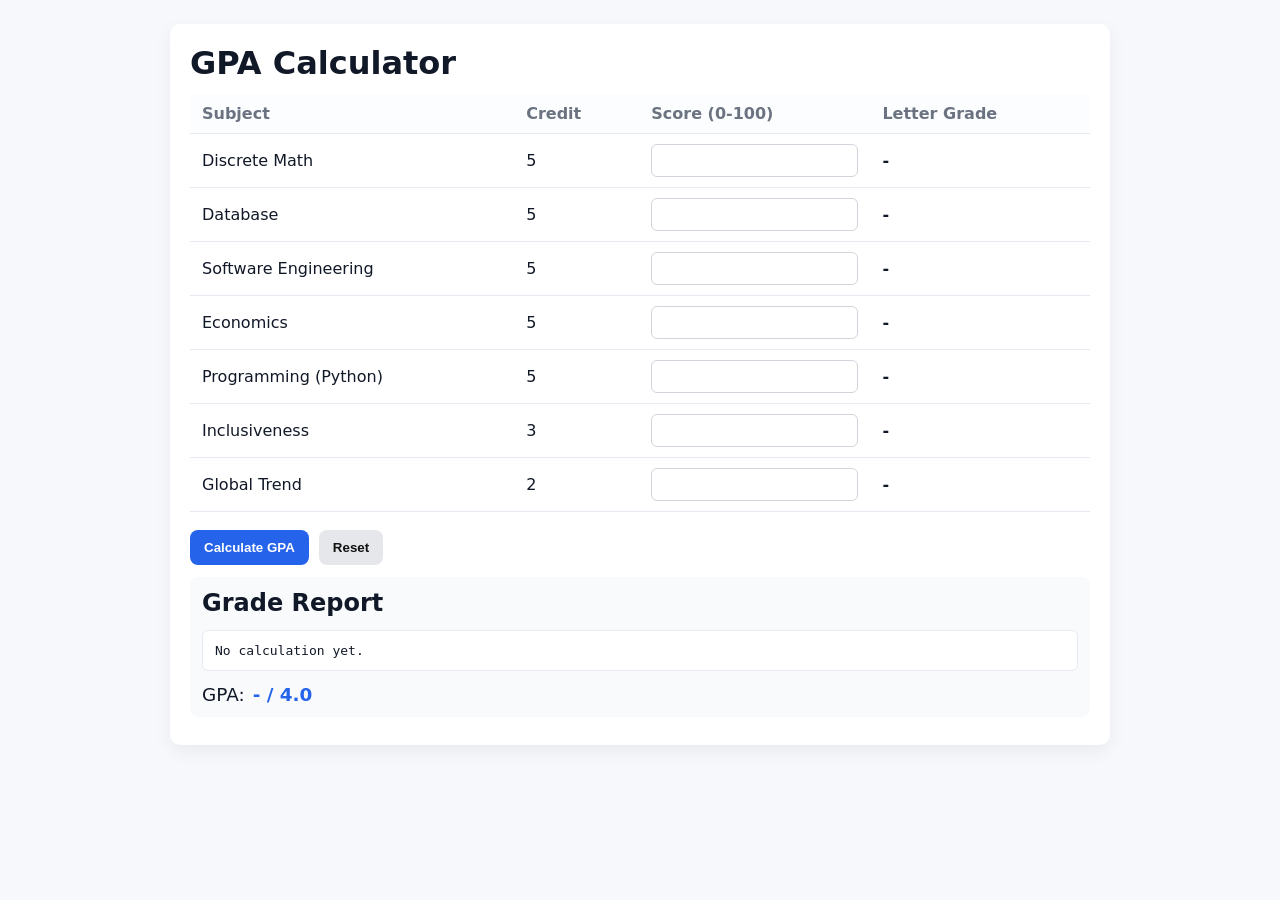
<file: version1.0/index.html>
<!doctype html>
<html lang="en">
<head>
  <meta charset="utf-8" />
  <meta name="viewport" content="width=device-width, initial-scale=1" />
  <title>GPA Calculator</title>
  <link rel="stylesheet" href="style.css">
</head>
<body>
  <main class="container">
    <h1>GPA Calculator</h1>

    <section class="table-wrap">
      <table class="grades-table">
        <thead>
          <tr>
            <th>Subject</th>
            <th>Credit</th>
            <th>Score (0-100)</th>
            <th>Letter Grade</th>
          </tr>
        </thead>
        <tbody>
          <tr>
            <td>Discrete Math</td>
            <td>5</td>
            <td><input type="number" min="0" max="100" id="score-discrete" data-credit="5" class="score-input"></td>
            <td class="letter" id="letter-discrete">-</td>
          </tr>
          <tr>
            <td>Database</td>
            <td>5</td>
            <td><input type="number" min="0" max="100" id="score-database" data-credit="5" class="score-input"></td>
            <td class="letter" id="letter-database">-</td>
          </tr>
          <tr>
            <td>Software Engineering</td>
            <td>5</td>
            <td><input type="number" min="0" max="100" id="score-software" data-credit="5" class="score-input"></td>
            <td class="letter" id="letter-software">-</td>
          </tr>
          <tr>
            <td>Economics</td>
            <td>5</td>
            <td><input type="number" min="0" max="100" id="score-economics" data-credit="5" class="score-input"></td>
            <td class="letter" id="letter-economics">-</td>
          </tr>
          <tr>
            <td>Programming (Python)</td>
            <td>5</td>
            <td><input type="number" min="0" max="100" id="score-programming" data-credit="5" class="score-input"></td>
            <td class="letter" id="letter-programming">-</td>
          </tr>
          <tr>
            <td>Inclusiveness</td>
            <td>3</td>
            <td><input type="number" min="0" max="100" id="score-inclusiveness" data-credit="3" class="score-input"></td>
            <td class="letter" id="letter-inclusiveness">-</td>
          </tr>
          <tr>
            <td>Global Trend</td>
            <td>2</td>
            <td><input type="number" min="0" max="100" id="score-global" data-credit="2" class="score-input"></td>
            <td class="letter" id="letter-global">-</td>
          </tr>
        </tbody>
      </table>
    </section>

    <div class="controls">
      <button id="calculate">Calculate GPA</button>
      <button id="reset" class="secondary">Reset</button>
    </div>

    <section class="report">
      <h2>Grade Report</h2>
      <pre id="report-output">No calculation yet.</pre>
      <div class="gpa-result">
        <span>GPA:</span>
        <span id="gpa-display">- / 4.0</span>
      </div>
    </section>

    <div id="error" class="error" aria-live="polite"></div>
  </main>

  <script src="script.js"></script>
</body>
</html>
</file>
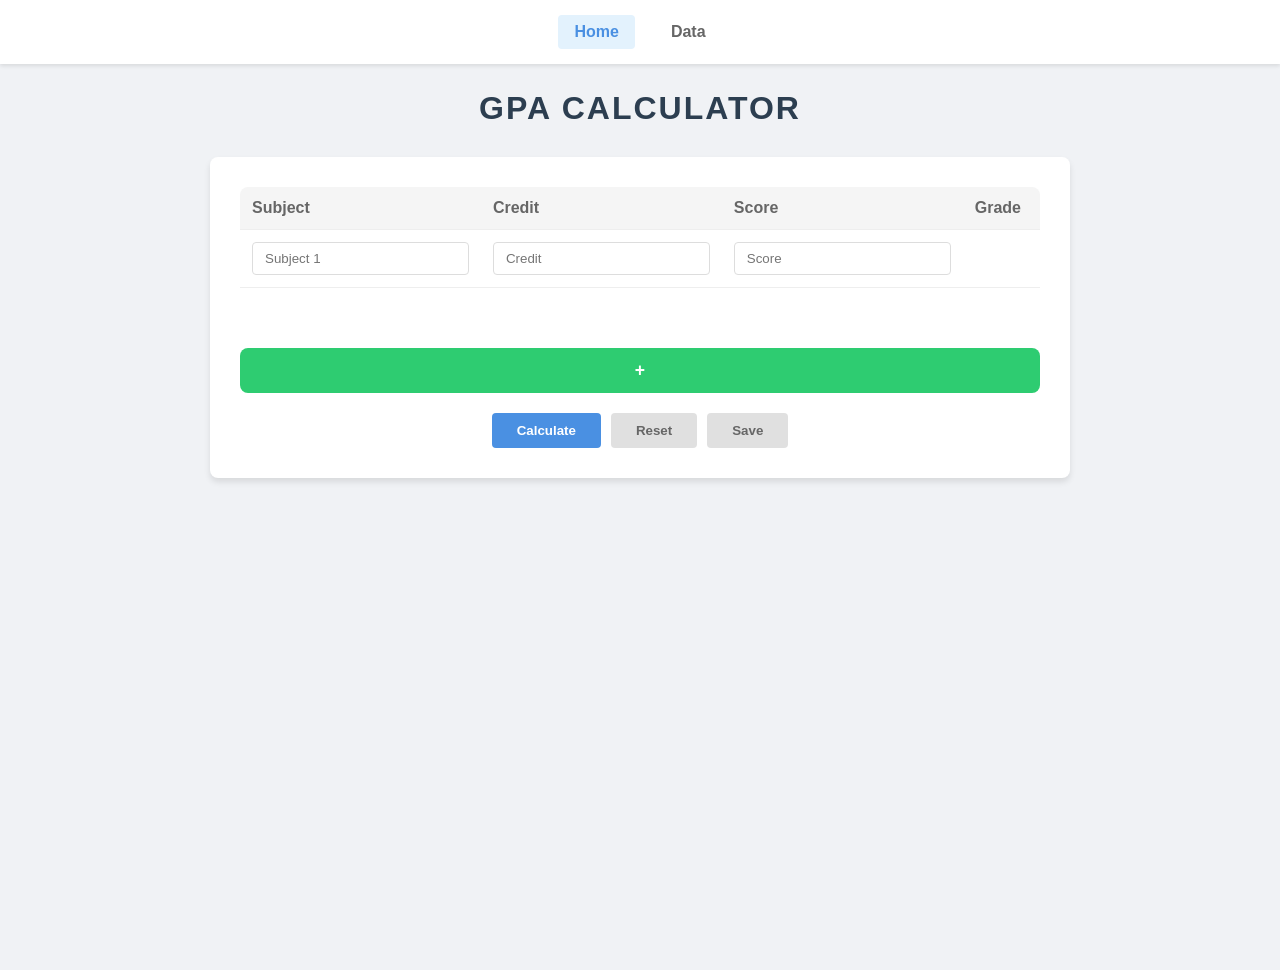
<file: version2.0/index.html>
<!DOCTYPE html>
<html lang="en">
<head>
    <meta charset="UTF-8">
    <meta name="viewport" content="width=device-width, initial-scale=1.0">
    <link rel="stylesheet" href="style.css">
    <title>GpaCalculator</title>
</head>
<body>
    <nav class="navbar">
        <a href="#" id="nav-home" class="active">Home</a>
        <a href="#" id="nav-data">Data</a>
    </nav>

    <div id="home-page" class="page">
        <h1>GPA CALCULATOR</h1>
        <div class="container">
            <div class="table-responsive">
                <table>
                    <thead>
                        <tr>
                            <th>Subject</th>
                            <th>Credit</th>
                            <th>Score</th>
                            <th>Grade</th>
                        </tr>
                    </thead>
                    <tbody id="addPlace">
                        <tr>
                            <td><input type="text" placeholder="Subject 1" id="subject-1"></td>
                            <td><input type="number" placeholder="Credit" required id="credit-1"></td>
                            <td><input type="number" placeholder="Score" required id="score-1" oninput="updateGrade(1)"></td>
                            <td><output id="grade-1"></output></td>
                        </tr>
                    </tbody>
                </table>
            </div>
            <button id="addBtn">+</button>
            <div class="result-container">
                <div id="result">0.0/4.0</div>
            </div>
            <div class="actions">
                <button id="calculateBtn" class="btn-primary">Calculate</button>
                <button id="resetBtn" class="btn-secondary">Reset</button>
                <button id="saveBtn" class="btn-secondary">Save</button>
            </div>
        </div>
    </div>

    <div id="data-page" class="page" style="display: none;">
        <h1>SAVED RECORDS</h1>
        <div class="container">
            <div id="cumulative-section" style="display: none; background: linear-gradient(135deg, #4a90e2, #357abd); color: white; padding: 20px; border-radius: var(--border-radius); margin-bottom: 20px; text-align: center;">
                <h3 style="margin: 0; opacity: 0.9; font-size: 0.9rem; text-transform: uppercase;">Cumulative GPA</h3>
                <div id="cumulative-gpa" style="font-size: 2.5rem; font-weight: bold; margin: 5px 0;">0.00</div>
                <p id="cumulative-count" style="margin: 0; opacity: 0.8; font-size: 0.85rem;">Based on 0 semesters</p>
            </div>
            
            <div id="empty-state" style="text-align: center; padding: 40px 20px;">
                <div style="font-size: 50px; margin-bottom: 10px;">📊</div>
                <h3 style="color: #666; margin-bottom: 10px;">No Records Yet</h3>
                <p style="color: #999; font-size: 0.9rem; margin-bottom: 20px;">Calculate and save your first GPA to see your academic progress here!</p>
                <button class="btn-primary" onclick="navHome.click()">Go to Calculator</button>
            </div>

            <div class="table-responsive">
                <table id="saved-data-table" style="display: none;">
                    <thead>
                        <tr>
                            <th>Year</th>
                            <th>Semester</th>
                            <th>GPA</th>
                            <th>Action</th>
                        </tr>
                    </thead>
                    <tbody id="savedPlace">
                        <!-- Saved data will appear here -->
                    </tbody>
                </table>
            </div>
            <button id="clearAllBtn" class="btn-secondary" style="margin-top: 20px; display: none;">Clear All</button>
        </div>
    </div>

    <!-- Save Modal -->
    <div id="saveModal" class="modal">
        <div class="modal-content">
            <h2>Save GPA</h2>
            <div class="form-group">
                <label for="save-year">Year:</label>
                <select id="save-year">
                    <option value="Year 1">Year 1</option>
                    <option value="Year 2">Year 2</option>
                    <option value="Year 3">Year 3</option>
                    <option value="Year 4">Year 4</option>
                    <option value="Year 5">Year 5</option>
                </select>
            </div>
            <div class="form-group">
                <label for="save-semester">Semester:</label>
                <select id="save-semester">
                    <option value="Semester 1">Semester 1</option>
                    <option value="Semester 2">Semester 2</option>
                </select>
            </div>
            <div id="save-warning" style="background-color: #fff5f5; border-left: 4px solid #ff4757; padding: 10px; margin-bottom: 15px; display: none;">
                <p style="color: #ff4757; font-size: 0.9rem; margin: 0 0 10px 0;">A record for this Year and Semester already exists.</p>
                <button id="modifyExistingBtn" class="btn-primary" style="font-size: 0.8rem; padding: 5px 10px;">Modify Existing Record</button>
            </div>
            <div class="modal-actions">
                <button id="confirmSaveBtn" class="btn-primary">Save</button>
                <button id="cancelSaveBtn" class="btn-secondary">Cancel</button>
            </div>
        </div>
    </div>

    <script src="script.js"></script>
</body>
</html>
</file>
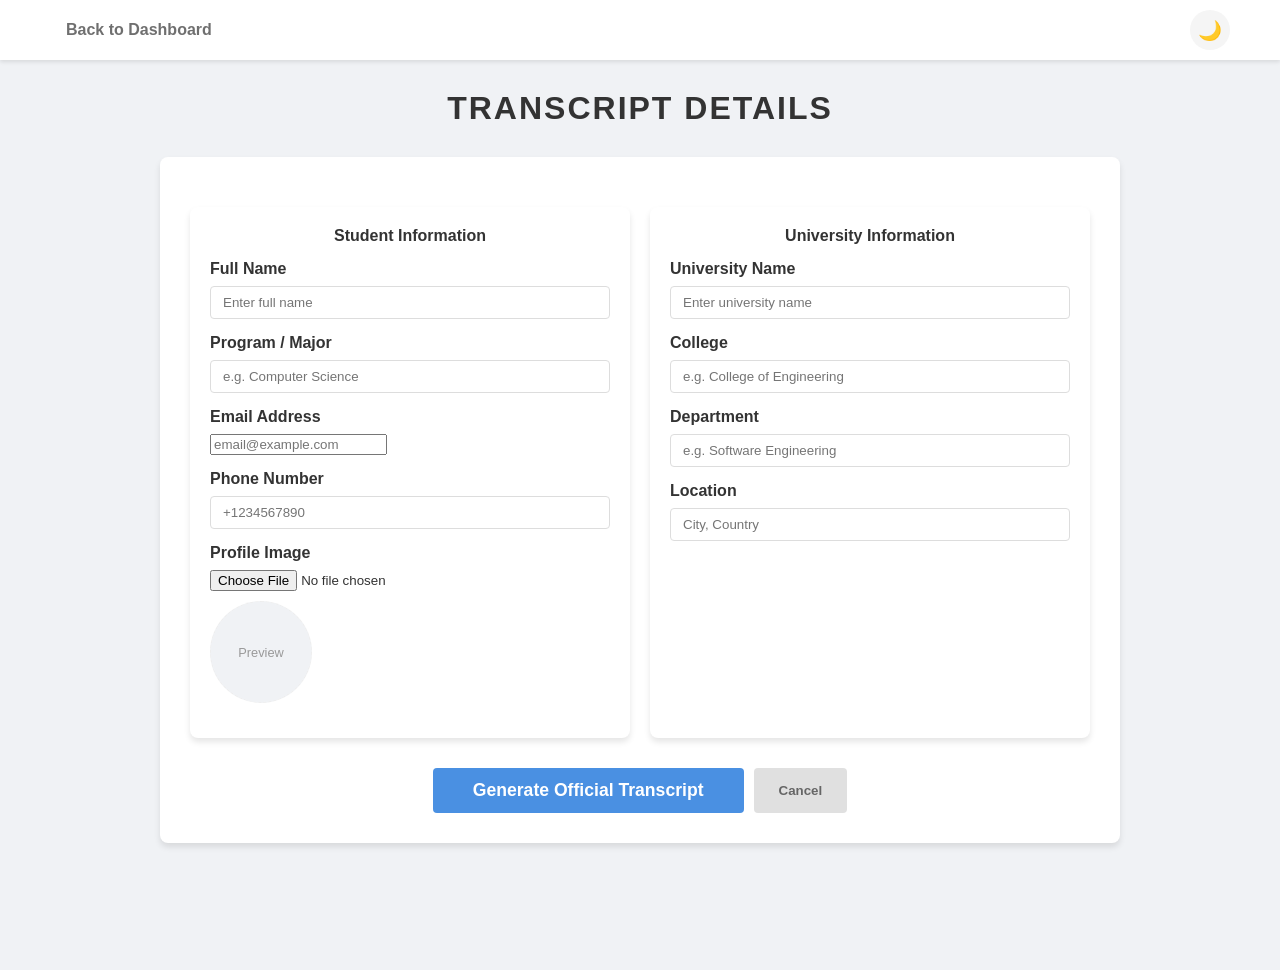
<file: version3.0/print.html>
<!DOCTYPE html>
<html lang="en">
<head>
    <meta charset="UTF-8">
    <meta name="viewport" content="width=device-width, initial-scale=1.0">
    <link rel="stylesheet" href="style.css">
    <title>Transcript Information - GpaCalculator</title>
</head>
<body class="print-form-page">
    <nav class="navbar">
        <div class="nav-links">
            <a href="index.html">Back to Dashboard</a>
        </div>
        <button id="theme-toggle" class="theme-btn" title="Toggle Dark/Light Mode">
            <span class="icon">🌙</span>
        </button>
    </nav>

    <div class="page">
        <h1>Transcript Details</h1>
        <div class="container" style="max-width: 900px;">
            <form id="print-info-form">
                <div class="chart-grid" style="grid-template-columns: repeat(auto-fit, minmax(400px, 1fr));">
                    <!-- Student Information -->
                    <div class="chart-container">
                        <h3>Student Information</h3>
                        <div class="form-group" style="margin-bottom: 15px;">
                            <label>Full Name</label>
                            <input type="text" id="student-name" required placeholder="Enter full name">
                        </div>
                        <div class="form-group" style="margin-bottom: 15px;">
                            <label>Program / Major</label>
                            <input type="text" id="student-program" required placeholder="e.g. Computer Science">
                        </div>
                        <div class="form-group" style="margin-bottom: 15px;">
                            <label>Email Address</label>
                            <input type="email" id="student-email" required placeholder="email@example.com">
                        </div>
                        <div class="form-group" style="margin-bottom: 15px;">
                            <label>Phone Number</label>
                            <input type="text" id="student-phone" required placeholder="+1234567890">
                        </div>
                        <div class="form-group" style="margin-bottom: 15px;">
                            <label>Profile Image</label>
                            <input type="file" id="student-image" accept="image/*">
                            <div id="image-preview" style="margin-top: 10px; width: 100px; height: 100px; border: 1px dashed var(--border-color); border-radius: 50%; display: flex; align-items: center; justify-content: center; overflow: hidden; background: var(--bg-color);">
                                <span style="font-size: 0.8rem; color: #999;">Preview</span>
                            </div>
                        </div>
                    </div>

                    <!-- University Information -->
                    <div class="chart-container">
                        <h3>University Information</h3>
                        <div class="form-group" style="margin-bottom: 15px;">
                            <label>University Name</label>
                            <input type="text" id="uni-name" required placeholder="Enter university name">
                        </div>
                        <div class="form-group" style="margin-bottom: 15px;">
                            <label>College</label>
                            <input type="text" id="uni-college" required placeholder="e.g. College of Engineering">
                        </div>
                        <div class="form-group" style="margin-bottom: 15px;">
                            <label>Department</label>
                            <input type="text" id="uni-dept" required placeholder="e.g. Software Engineering">
                        </div>
                        <div class="form-group" style="margin-bottom: 15px;">
                            <label>Location</label>
                            <input type="text" id="uni-location" required placeholder="City, Country">
                        </div>
                    </div>
                </div>

                <div class="actions" style="margin-top: 30px; justify-content: center;">
                    <button type="submit" class="btn-primary" style="padding: 12px 40px; font-size: 1.1rem;">Generate Official Transcript</button>
                    <button type="button" class="btn-secondary" onclick="window.location.href='index.html'">Cancel</button>
                </div>
            </form>
        </div>
    </div>

    <script>
        // Theme initialization
        const themeToggle = document.getElementById("theme-toggle");
        function initTheme() {
            const savedTheme = localStorage.getItem("theme") || "light";
            document.documentElement.setAttribute("data-theme", savedTheme);
            themeToggle.querySelector(".icon").innerText = savedTheme === "dark" ? "☀️" : "🌙";
        }
        themeToggle.addEventListener("click", () => {
            const current = document.documentElement.getAttribute("data-theme");
            const next = current === "dark" ? "light" : "dark";
            document.documentElement.setAttribute("data-theme", next);
            localStorage.setItem("theme", next);
            themeToggle.querySelector(".icon").innerText = next === "dark" ? "☀️" : "🌙";
        });
        initTheme();

        // Image Preview
        const imageInput = document.getElementById('student-image');
        const imagePreview = document.getElementById('image-preview');
        imageInput.addEventListener('change', function() {
            const file = this.files[0];
            if (file) {
                const reader = new FileReader();
                reader.onload = function(e) {
                    imagePreview.innerHTML = `<img src="${e.target.result}" style="width: 100%; height: 100%; object-fit: cover;">`;
                }
                reader.readAsDataURL(file);
            }
        });

        // Form Submission
        document.getElementById('print-info-form').addEventListener('submit', function(e) {
            e.preventDefault();
            const info = {
                student: {
                    name: document.getElementById('student-name').value,
                    program: document.getElementById('student-program').value,
                    email: document.getElementById('student-email').value,
                    phone: document.getElementById('student-phone').value,
                    image: imagePreview.querySelector('img') ? imagePreview.querySelector('img').src : null
                },
                uni: {
                    name: document.getElementById('uni-name').value,
                    college: document.getElementById('uni-college').value,
                    dept: document.getElementById('uni-dept').value,
                    location: document.getElementById('uni-location').value
                }
            };
            sessionStorage.setItem('transcriptInfo', JSON.stringify(info));
            window.location.href = 'transcript.html'; 
        });
    </script>
</body>
</html>
</file>
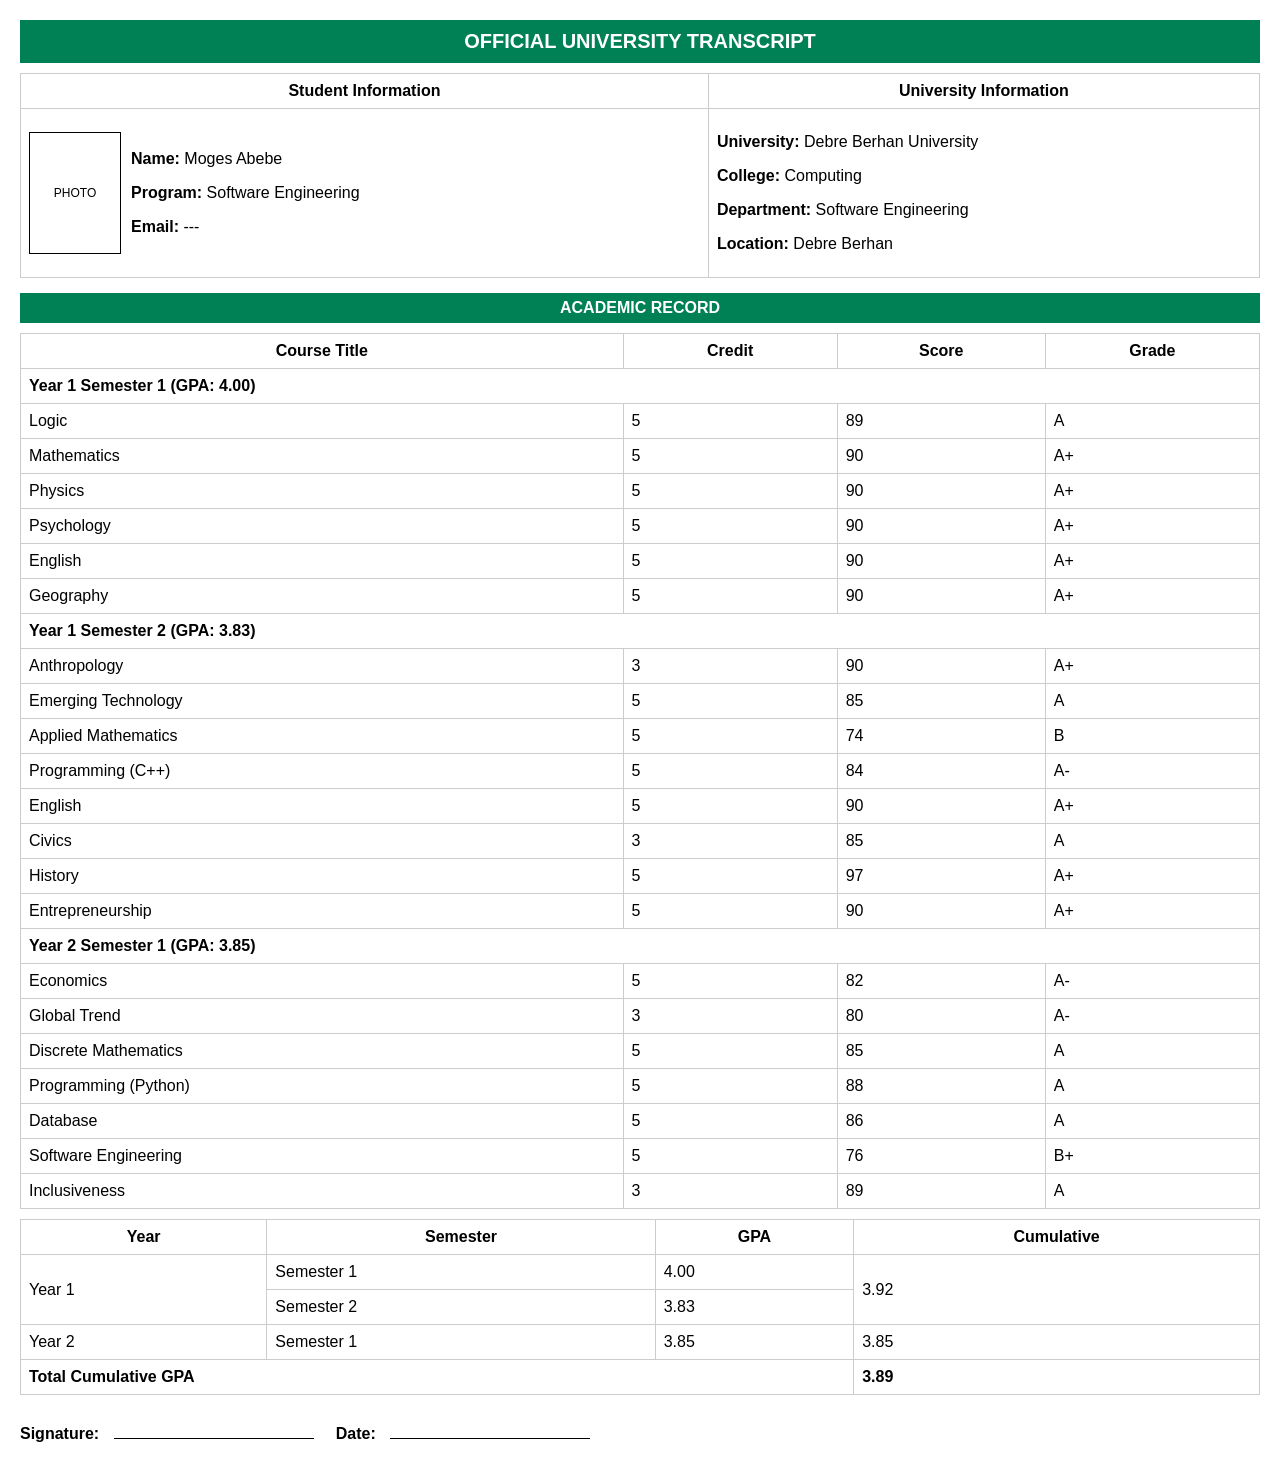
<file: version3.0/template.html>
<!DOCTYPE html>
<html lang="en">
<head>
<meta charset="UTF-8">
<title>University Transcript</title>

<style>
    body {
        font-family: Arial, sans-serif;
        margin: 20px;
    }

    .header {
        background-color: #008055;
        color: white;
        text-align: center;
        padding: 10px;
        font-size: 20px;
        font-weight: bold;
    }

    table {
        width: 100%;
        border-collapse: collapse;
        margin-top: 10px;
    }

    th, td {
        border: 1px solid #ccc;
        padding: 8px;
    }

    th {
        background-color: #dceb dc;
    }

    .section-title {
        background-color: #008055;
        color: white;
        text-align: center;
        font-weight: bold;
        padding: 6px;
        margin-top: 15px;
    }

    .light-green {
        background-color: #dceb dc;
        font-weight: bold;
    }

    .flex {
        display: flex;
        gap: 10px;
        align-items: center;
    }

    .photo {
        width: 90px;
        height: 120px;
        border: 1px solid #000;
        display: flex;
        justify-content: center;
        align-items: center;
        font-size: 12px;
    }

    .signature {
        margin-top: 30px;
    }

    .line {
        display: inline-block;
        border-bottom: 1px solid black;
        width: 200px;
        margin-left: 10px;
    }
</style>

</head>
<body>

<div id="content">

    <!-- HEADER -->
    <div class="header">
        OFFICIAL UNIVERSITY TRANSCRIPT
    </div>

    <!-- INFO SECTION -->
    <table>
        <tr class="light-green">
            <th>Student Information</th>
            <th>University Information</th>
        </tr>

        <tr>
            <!-- LEFT SIDE -->
            <td>
                <div class="flex">
                    <div class="photo">PHOTO</div>

                    <div>
                        <p><strong>Name:</strong> Moges Abebe</p>
                        <p><strong>Program:</strong> Software Engineering</p>
                        <p><strong>Email:</strong> ---</p>
                    </div>
                </div>
            </td>

            <!-- RIGHT SIDE -->
            <td>
                <p><strong>University:</strong> Debre Berhan University</p>
                <p><strong>College:</strong> Computing</p>
                <p><strong>Department:</strong> Software Engineering</p>
                <p><strong>Location:</strong> Debre Berhan</p>
            </td>
        </tr>
    </table>

    <!-- ACADEMIC RECORD -->
    <div class="section-title">ACADEMIC RECORD</div>

    <table>
        <tr class="light-green">
            <th>Course Title</th>
            <th>Credit</th>
            <th>Score</th>
            <th>Grade</th>
        </tr>

        <tr><td colspan="4"><strong>Year 1 Semester 1 (GPA: 4.00)</strong></td></tr>
        <tr><td>Logic</td><td>5</td><td>89</td><td>A</td></tr>
        <tr><td>Mathematics</td><td>5</td><td>90</td><td>A+</td></tr>
        <tr><td>Physics</td><td>5</td><td>90</td><td>A+</td></tr>
        <tr><td>Psychology</td><td>5</td><td>90</td><td>A+</td></tr>
        <tr><td>English</td><td>5</td><td>90</td><td>A+</td></tr>
        <tr><td>Geography</td><td>5</td><td>90</td><td>A+</td></tr>

        <tr><td colspan="4"><strong>Year 1 Semester 2 (GPA: 3.83)</strong></td></tr>
        <tr><td>Anthropology</td><td>3</td><td>90</td><td>A+</td></tr>
        <tr><td>Emerging Technology</td><td>5</td><td>85</td><td>A</td></tr>
        <tr><td>Applied Mathematics</td><td>5</td><td>74</td><td>B</td></tr>
        <tr><td>Programming (C++)</td><td>5</td><td>84</td><td>A-</td></tr>
        <tr><td>English</td><td>5</td><td>90</td><td>A+</td></tr>
        <tr><td>Civics</td><td>3</td><td>85</td><td>A</td></tr>
        <tr><td>History</td><td>5</td><td>97</td><td>A+</td></tr>
        <tr><td>Entrepreneurship</td><td>5</td><td>90</td><td>A+</td></tr>

        <tr><td colspan="4"><strong>Year 2 Semester 1 (GPA: 3.85)</strong></td></tr>
        <tr><td>Economics</td><td>5</td><td>82</td><td>A-</td></tr>
        <tr><td>Global Trend</td><td>3</td><td>80</td><td>A-</td></tr>
        <tr><td>Discrete Mathematics</td><td>5</td><td>85</td><td>A</td></tr>
        <tr><td>Programming (Python)</td><td>5</td><td>88</td><td>A</td></tr>
        <tr><td>Database</td><td>5</td><td>86</td><td>A</td></tr>
        <tr><td>Software Engineering</td><td>5</td><td>76</td><td>B+</td></tr>
        <tr><td>Inclusiveness</td><td>3</td><td>89</td><td>A</td></tr>
    </table>

    <!-- SUMMARY + NOTES -->
<table border="1" cellpadding="8" cellspacing="0">
    <tr class="light-green">
        <th>Year</th>
        <th>Semester</th>
        <th>GPA</th>
        <th>Cumulative</th>
    </tr>

    <!-- Year 1 -->
    <tr>
        <td rowspan="2">Year 1</td>
        <td>Semester 1</td>
        <td>4.00</td>
        <td rowspan="2">3.92</td>
    </tr>

    <tr>
        <td>Semester 2</td>
        <td>3.83</td>
    </tr>

    <!-- Year 2 -->
    <tr>
        <td rowspan="1">Year 2</td>
        <td>Semester 1</td>
        <td>3.85</td>
        <td>3.85</td>
    </tr>

    <!-- Total -->
    <tr class="light-green">
        <td colspan="3"><b>Total Cumulative GPA</b></td>
        <td><b>3.89</b></td>
    </tr>
</table>

    <!-- SIGNATURE -->
    <div class="signature">

        <p>
            <strong>Signature:</strong> <span class="line"></span>
            &nbsp;&nbsp;&nbsp;
            <strong>Date:</strong> <span class="line"></span>
        </p>
    </div>

</div>

</body>
</html>
</file>
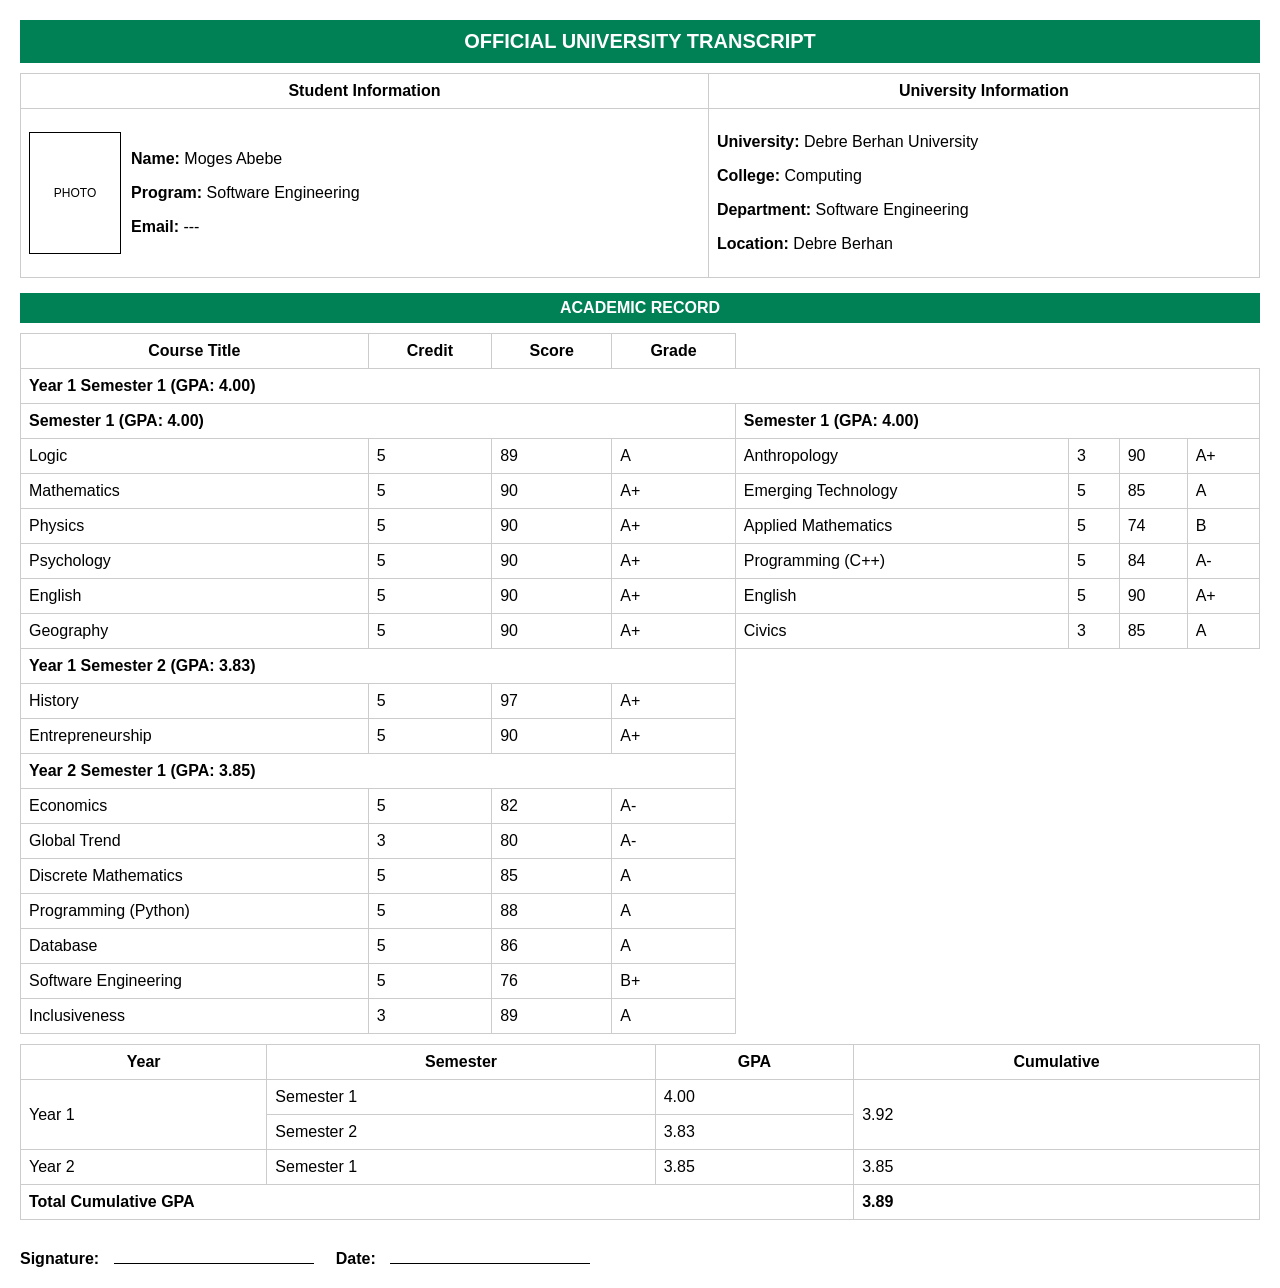
<file: version4.0/template.html>
<!DOCTYPE html>
<html lang="en">
<head>
<meta charset="UTF-8">
<title>University Transcript</title>

<style>
    body {
        font-family: Arial, sans-serif;
        margin: 20px;
    }

    .header {
        background-color: #008055;
        color: white;
        text-align: center;
        padding: 10px;
        font-size: 20px;
        font-weight: bold;
    }

    table {
        width: 100%;
        border-collapse: collapse;
        margin-top: 10px;
    }

    th, td {
        border: 1px solid #ccc;
        padding: 8px;
    }

    th {
        background-color: #dceb dc;
    }

    .section-title {
        background-color: #008055;
        color: white;
        text-align: center;
        font-weight: bold;
        padding: 6px;
        margin-top: 15px;
    }

    .light-green {
        background-color: #dceb dc;
        font-weight: bold;
    }

    .flex {
        display: flex;
        gap: 10px;
        align-items: center;
    }

    .photo {
        width: 90px;
        height: 120px;
        border: 1px solid #000;
        display: flex;
        justify-content: center;
        align-items: center;
        font-size: 12px;
    }

    .signature {
        margin-top: 30px;
    }

    .line {
        display: inline-block;
        border-bottom: 1px solid black;
        width: 200px;
        margin-left: 10px;
    }
</style>

</head>
<body>

<div id="content">

    <!-- HEADER -->
    <div class="header">
        OFFICIAL UNIVERSITY TRANSCRIPT
    </div>

    <!-- INFO SECTION -->
    <table>
        <tr class="light-green">
            <th>Student Information</th>
            <th>University Information</th>
        </tr>

        <tr>
            <!-- LEFT SIDE -->
            <td>
                <div class="flex">
                    <div class="photo">PHOTO</div>

                    <div>
                        <p><strong>Name:</strong> Moges Abebe</p>
                        <p><strong>Program:</strong> Software Engineering</p>
                        <p><strong>Email:</strong> ---</p>
                    </div>
                </div>
            </td>

            <!-- RIGHT SIDE -->
            <td>
                <p><strong>University:</strong> Debre Berhan University</p>
                <p><strong>College:</strong> Computing</p>
                <p><strong>Department:</strong> Software Engineering</p>
                <p><strong>Location:</strong> Debre Berhan</p>
            </td>
        </tr>
    </table>

    <!-- ACADEMIC RECORD -->
    <div class="section-title">ACADEMIC RECORD</div>

    <table>
        <tr class="light-green">
            <th>Course Title</th>
            <th>Credit</th>
            <th>Score</th>
            <th>Grade</th>
        </tr>

        <tr><td colspan="8"><strong>Year 1 Semester 1 (GPA: 4.00)</strong></td></tr>
        <tr><td colspan="4"><strong>Semester 1 (GPA: 4.00)</strong></td><td colspan="4"><strong>Semester 1 (GPA: 4.00)</strong></td></tr>
        <tr><td>Logic</td><td>5</td><td>89</td><td>A</td> <td>Anthropology</td><td>3</td><td>90</td><td>A+</td></tr>
        <tr><td>Mathematics</td><td>5</td><td>90</td><td>A+</td><td>Emerging Technology</td><td>5</td><td>85</td><td>A</td></tr>
        <tr><td>Physics</td><td>5</td><td>90</td><td>A+</td><td>Applied Mathematics</td><td>5</td><td>74</td><td>B</td></tr>
        <tr><td>Psychology</td><td>5</td><td>90</td><td>A+</td><td>Programming (C++)</td><td>5</td><td>84</td><td>A-</td></tr>
        <tr><td>English</td><td>5</td><td>90</td><td>A+</td><td>English</td><td>5</td><td>90</td><td>A+</td></tr>
        <tr><td>Geography</td><td>5</td><td>90</td><td>A+</td><td>Civics</td><td>3</td><td>85</td><td>A</td></tr>

        <tr><td colspan="4"><strong>Year 1 Semester 2 (GPA: 3.83)</strong></td></tr>
        <tr></tr>
        <tr></tr>
        <tr></tr>
        <tr></tr>
        <tr></tr>
        <tr></tr>
        <tr><td>History</td><td>5</td><td>97</td><td>A+</td></tr>
        <tr><td>Entrepreneurship</td><td>5</td><td>90</td><td>A+</td></tr>

        <tr><td colspan="4"><strong>Year 2 Semester 1 (GPA: 3.85)</strong></td></tr>
        <tr><td>Economics</td><td>5</td><td>82</td><td>A-</td></tr>
        <tr><td>Global Trend</td><td>3</td><td>80</td><td>A-</td></tr>
        <tr><td>Discrete Mathematics</td><td>5</td><td>85</td><td>A</td></tr>
        <tr><td>Programming (Python)</td><td>5</td><td>88</td><td>A</td></tr>
        <tr><td>Database</td><td>5</td><td>86</td><td>A</td></tr>
        <tr><td>Software Engineering</td><td>5</td><td>76</td><td>B+</td></tr>
        <tr><td>Inclusiveness</td><td>3</td><td>89</td><td>A</td></tr>
    </table>

    <!-- SUMMARY + NOTES -->
<table border="1" cellpadding="8" cellspacing="0">
    <tr class="light-green">
        <th>Year</th>
        <th>Semester</th>
        <th>GPA</th>
        <th>Cumulative</th>
    </tr>

    <!-- Year 1 -->
    <tr>
        <td rowspan="2">Year 1</td>
        <td>Semester 1</td>
        <td>4.00</td>
        <td rowspan="2">3.92</td>
    </tr>

    <tr>
        <td>Semester 2</td>
        <td>3.83</td>
    </tr>

    <!-- Year 2 -->
    <tr>
        <td rowspan="1">Year 2</td>
        <td>Semester 1</td>
        <td>3.85</td>
        <td>3.85</td>
    </tr>

    <!-- Total -->
    <tr class="light-green">
        <td colspan="3"><b>Total Cumulative GPA</b></td>
        <td><b>3.89</b></td>
    </tr>
</table>

    <!-- SIGNATURE -->
    <div class="signature">

        <p>
            <strong>Signature:</strong> <span class="line"></span>
            &nbsp;&nbsp;&nbsp;
            <strong>Date:</strong> <span class="line"></span>
        </p>
    </div>

</div>

</body>
</html>
</file>
<file: version1.0/style.css>
:root{
  --bg: #f6f8fb;
  --card: #ffffff;
  --muted: #6b7280;
  --accent: #2563eb;
  --success: #16a34a;
  --danger: #dc2626;
}
*{box-sizing:border-box}
body{
  margin:0;
  font-family:Inter,system-ui,Segoe UI,Arial,Helvetica,sans-serif;
  background:var(--bg);
  color:#111827;
  padding:24px;
}
.container{
  max-width:940px;
  margin:0 auto;
  background:var(--card);
  padding:20px;
  border-radius:10px;
  box-shadow:0 6px 18px rgba(16,24,40,0.06);
}
h1{margin:0 0 12px}
.grades-table{width:100%;border-collapse:collapse;margin-bottom:18px}
.grades-table th, .grades-table td{padding:10px 12px;text-align:left;border-bottom:1px solid #e6e9ef}
.grades-table th{background:#fbfdff;font-weight:600;color:var(--muted)}
.score-input{width:100%;padding:8px;border:1px solid #d1d5db;border-radius:6px}
.letter{font-weight:700}
.controls{display:flex;gap:10px;align-items:center;margin-bottom:12px}
button{background:var(--accent);color:white;border:0;padding:10px 14px;border-radius:8px;cursor:pointer;font-weight:600}
button.secondary{background:#e6e7eb;color:#111}
.report{background:#f8fafc;padding:12px;border-radius:8px}
.report h2{margin:0 0 8px}
#report-output{white-space:pre-wrap;background:#fff;padding:12px;border-radius:6px;border:1px solid #e6e9ef}
.gpa-result{display:flex;gap:8px;align-items:center;margin-top:10px;font-size:1.15rem}
#gpa-display{font-weight:800;color:var(--accent);transition:all 300ms ease}
.error{color:var(--danger);margin-top:8px}

/* Grade color classes */
.grade-A{color:var(--success)}
.grade-B{color:#f59e0b}
.grade-C{color:#0ea5b1}
.grade-D{color:#f97316}
.grade-F{color:var(--danger)}

/* Responsive */
@media (max-width:720px){
  .grades-table th:nth-child(2), .grades-table td:nth-child(2){display:none}
  .container{padding:14px}
  .controls{flex-direction:column;align-items:stretch}
}
</file>
<file: version2.0/style.css>
:root {
    --primary-color: #4a90e2;
    --secondary-color: #f5f5f5;
    --accent-color: #2ecc71;
    --text-color: #333;
    --border-radius: 8px;
    --shadow: 0 4px 6px rgba(0, 0, 0, 0.1);
    --modal-overlay: rgba(0, 0, 0, 0.5);
}

body {
    font-family: 'Segoe UI', Tahoma, Geneva, Verdana, sans-serif;
    background-color: #f0f2f5;
    color: var(--text-color);
    margin: 0;
    padding-top: 70px; /* Offset for fixed navbar */
    display: flex;
    flex-direction: column;
    align-items: center;
    min-height: 100vh;
}

/* Navbar */
.navbar {
    position: fixed;
    top: 0;
    width: 100%;
    background-color: #ffffff;
    box-shadow: 0 2px 4px rgba(0,0,0,0.1);
    display: flex;
    justify-content: center;
    gap: 20px;
    padding: 15px 0;
    z-index: 1000;
}

.navbar a {
    text-decoration: none;
    color: #666;
    font-weight: 600;
    padding: 8px 16px;
    border-radius: 4px;
    transition: all 0.3s;
}

.navbar a.active {
    color: var(--primary-color);
    background-color: #e3f2fd;
}

.navbar a:hover {
    color: var(--primary-color);
}

/* Pages */
.page {
    width: 100%;
    display: flex;
    flex-direction: column;
    align-items: center;
    animation: fadeIn 0.4s ease;
}

@keyframes fadeIn {
    from { opacity: 0; transform: translateY(10px); }
    to { opacity: 1; transform: translateY(0); }
}

h1 {
    color: #2c3e50;
    margin: 20px 0 30px;
    text-transform: uppercase;
    letter-spacing: 2px;
}

.container {
    background-color: #ffffff;
    padding: 30px;
    border-radius: var(--border-radius);
    box-shadow: var(--shadow);
    width: 100%;
    max-width: 800px;
    display: flex;
    flex-direction: column;
    gap: 20px;
}

table {
    width: 100%;
    border-collapse: collapse;
    margin-bottom: 15px;
}

th, td {
    padding: 12px;
    text-align: left;
    border-bottom: 1px solid #eee;
}

th {
    background-color: var(--secondary-color);
    font-weight: 600;
    color: #666;
}

input[type="text"],
input[type="number"],
select {
    width: 100%;
    padding: 8px 12px;
    border: 1px solid #ddd;
    border-radius: 4px;
    box-sizing: border-box;
    transition: border-color 0.3s;
}

input:focus, select:focus {
    outline: none;
    border-color: var(--primary-color);
}

output {
    font-weight: bold;
    transition: color 0.3s;
}

output:empty {
    display: none;
}

output.grade-A { color: #2ecc71; }
output.grade-B { color: #3498db; }
output.grade-C { color: #f1c40f; }
output.grade-D { color: #e67e22; }
output.grade-F { color: #e74c3c; }

#addBtn {
    width: 100%;
    padding: 12px;
    background-color: var(--accent-color);
    color: white;
    border: none;
    border-radius: var(--border-radius);
    font-size: 1.1rem;
    font-weight: bold;
    cursor: pointer;
    transition: all 0.2s;
    display: flex;
    align-items: center;
    justify-content: center;
    margin-top: 10px;
}

#addBtn:hover {
    background-color: #27ae60;
    opacity: 0.95;
    transform: translateY(-1px);
}

.result-container {
    display: none;
    justify-content: center;
    margin: 20px 0;
}

#result {
    width: 100px;
    height: 100px;
    background-color: var(--primary-color);
    color: white;
    border-radius: 50%;
    font-size: 1.2rem;
    font-weight: bold;
    display: flex;
    justify-content: center;
    align-items: center;
    box-shadow: 0 4px 10px rgba(74, 144, 226, 0.3);
    border: 4px solid #fff;
    transition: all 0.5s cubic-bezier(0.4, 0, 0.2, 1);
}

#result.gpa-high { background-color: #2ecc71; box-shadow: 0 4px 15px rgba(46, 204, 113, 0.4); }
#result.gpa-mid { background-color: #f39c12; box-shadow: 0 4px 15px rgba(243, 156, 18, 0.4); }
#result.gpa-low { background-color: #e74c3c; box-shadow: 0 4px 15px rgba(231, 76, 60, 0.4); }

.actions {
    display: flex;
    gap: 10px;
    justify-content: center;
}

button.btn-primary,
button.btn-secondary,
button.btn-danger {
    padding: 10px 25px;
    border-radius: 4px;
    border: none;
    font-weight: 600;
    cursor: pointer;
    transition: opacity 0.2s, transform 0.1s;
}

button.btn-primary {
    background-color: var(--primary-color);
    color: white;
}

button.btn-secondary {
    background-color: #e0e0e0;
    color: #666;
}

button.btn-danger {
    background-color: #ff4757;
    color: white;
    padding: 6px 12px;
}

button:hover {
    opacity: 0.9;
}

button:active {
    transform: translateY(1px);
}

/* Modal Styling */
.modal {
    display: none;
    position: fixed;
    z-index: 2000;
    left: 0;
    top: 0;
    width: 100%;
    height: 100%;
    background-color: var(--modal-overlay);
    justify-content: center;
    align-items: center;
}

.modal-content {
    background-color: #fff;
    padding: 30px;
    border-radius: var(--border-radius);
    width: 90%;
    max-width: 400px;
    box-shadow: 0 10px 25px rgba(0,0,0,0.2);
}

.form-group {
    margin-bottom: 20px;
}

.form-group label {
    display: block;
    margin-bottom: 8px;
    font-weight: 600;
}

.modal-actions {
    display: flex;
    justify-content: flex-end;
    gap: 10px;
}

/* Grade Colors (for future enhancement) */
.grade-A { color: #2ecc71; }
.grade-B { color: #3498db; }
.grade-C { color: #f1c40f; }
.grade-D { color: #e67e22; }
.grade-F { color: #e74c3c; }

/* Validation and Detail Row Styling */
input.invalid {
    border-color: #ff4757;
    background-color: #fffafb;
}

.detail-row {
    background-color: #f8f9fa;
}

.detail-container {
    padding: 15px;
    border: 1px solid #eee;
    margin: 10px;
    border-radius: 4px;
    background: white;
}

.detail-table {
    font-size: 0.9rem;
    margin-bottom: 0;
}

.detail-table th {
    background-color: #f1f1f1;
}

.clickable-row {
    cursor: pointer;
    transition: background-color 0.2s;
}

.clickable-row:hover {
    background-color: #f1f7ff;
}

.record-summary {
    display: flex;
    justify-content: space-between;
    align-items: center;
    width: 100%;
}

.expand-icon {
    font-size: 0.8rem;
    color: var(--primary-color);
    margin-right: 10px;
}

.table-responsive {
    width: 100%;
    overflow-x: auto;
    -webkit-overflow-scrolling: touch;
    margin-bottom: 15px;
    border-radius: var(--border-radius);
}

table {
    width: 100%;
    border-collapse: collapse;
    min-width: 500px; /* Ensures the table doesn't get too squeezed */
}

/* Responsive adjustments */
@media (max-width: 650px) {
    body {
        padding: 10px;
        padding-top: 70px;
    }

    .container {
        padding: 15px;
    }

    th, td {
        padding: 10px 8px;
        font-size: 14px;
    }

    .actions {
        flex-direction: column;
    }

    button.btn-primary,
    button.btn-secondary {
        width: 100%;
    }
}
</file>
<file: version3.0/style.css>
:root {
    --primary-color: #4a90e2;
    --secondary-color: #f5f5f5;
    --accent-color: #2ecc71;
    --text-color: #333;
    --bg-color: #f0f2f5;
    --card-bg: #ffffff;
    --border-color: #eee;
    --input-border: #ddd;
    --border-radius: 8px;
    --shadow: 0 4px 6px rgba(0, 0, 0, 0.1);
    --modal-overlay: rgba(0, 0, 0, 0.5);
    --nav-bg: #ffffff;
}

[data-theme="dark"] {
    --secondary-color: #1a1a1a;
    --text-color: #ffffff;
    --bg-color: #0a0a0a;
    --card-bg: #000000;
    --border-color: #222;
    --input-border: #333;
    --nav-bg: #000000;
    --shadow: 0 10px 20px rgba(0, 0, 0, 0.8), 0 0 0 1px rgba(255, 255, 255, 0.05);
}

body {
    font-family: 'Segoe UI', Tahoma, Geneva, Verdana, sans-serif;
    background-color: var(--bg-color);
    color: var(--text-color);
    margin: 0;
    padding-top: 70px; /* Offset for fixed navbar */
    display: flex;
    flex-direction: column;
    align-items: center;
    min-height: 100vh;
    transition: background-color 0.3s, color 0.3s;
}

/* Navbar */
.navbar {
    position: fixed;
    top: 0;
    width: 100%;
    background-color: var(--nav-bg);
    box-shadow: 0 2px 4px rgba(0,0,0,0.1);
    display: flex;
    justify-content: space-between;
    align-items: center;
    padding: 10px 50px;
    z-index: 1000;
    box-sizing: border-box;
    transition: background-color 0.3s;
}

.nav-links {
    display: flex;
    gap: 20px;
}

.theme-btn {
    background: var(--secondary-color);
    border: none;
    border-radius: 50%;
    width: 40px;
    height: 40px;
    cursor: pointer;
    display: flex;
    align-items: center;
    justify-content: center;
    transition: all 0.3s;
    font-size: 1.2rem;
}

.theme-btn:hover {
    background: var(--border-color);
    transform: scale(1.1);
}

.navbar a {
    text-decoration: none;
    color: var(--text-color);
    opacity: 0.7;
    font-weight: 600;
    padding: 8px 16px;
    border-radius: 4px;
    transition: all 0.3s;
}

.navbar a.active {
    color: var(--primary-color);
    background-color: rgba(74, 144, 226, 0.1);
    opacity: 1;
}

.navbar a:hover {
    opacity: 1;
    color: var(--primary-color);
}

/* Pages */
.page {
    width: 100%;
    display: flex;
    flex-direction: column;
    align-items: center;
    animation: fadeIn 0.4s ease;
}

@keyframes fadeIn {
    from { opacity: 0; transform: translateY(10px); }
    to { opacity: 1; transform: translateY(0); }
}

h1 {
    color: var(--text-color);
    margin: 20px 0 30px;
    text-transform: uppercase;
    letter-spacing: 2px;
}

.container {
    background-color: var(--card-bg);
    padding: 30px;
    border-radius: var(--border-radius);
    box-shadow: var(--shadow);
    width: 100%;
    max-width: 800px;
    display: flex;
    flex-direction: column;
    gap: 20px;
    transition: background-color 0.3s, box-shadow 0.3s;
}

table {
    width: 100%;
    border-collapse: collapse;
    margin-bottom: 15px;
}

th, td {
    padding: 12px;
    text-align: left;
    border-bottom: 1px solid var(--border-color);
}

th {
    background-color: var(--secondary-color);
    font-weight: 600;
    color: var(--text-color);
}

input[type="text"],
input[type="number"],
select {
    width: 100%;
    padding: 8px 12px;
    border: 1px solid var(--input-border);
    border-radius: 4px;
    box-sizing: border-box;
    transition: all 0.3s;
    background-color: var(--card-bg);
    color: var(--text-color);
}

input:focus, select:focus {
    outline: none;
    border-color: var(--primary-color);
}

output {
    font-weight: bold;
    transition: color 0.3s;
}

output:empty {
    display: none;
}

output.grade-A { color: #2ecc71; }
output.grade-B { color: #3498db; }
output.grade-C { color: #f1c40f; }
output.grade-D { color: #e67e22; }
output.grade-F { color: #e74c3c; }

#addBtn {
    width: 100%;
    padding: 12px;
    background-color: var(--accent-color);
    color: white;
    border: none;
    border-radius: var(--border-radius);
    font-size: 1.1rem;
    font-weight: bold;
    cursor: pointer;
    transition: all 0.2s;
    display: flex;
    align-items: center;
    justify-content: center;
    margin-top: 10px;
}

#addBtn:hover {
    background-color: #27ae60;
    opacity: 0.95;
    transform: translateY(-1px);
}

.result-container {
    display: flex;
    justify-content: center;
    margin: 20px 0;
}

#result {
    width: 100px;
    height: 100px;
    background-color: var(--primary-color);
    color: white;
    border-radius: 50%;
    font-size: 1.2rem;
    font-weight: bold;
    display: flex;
    justify-content: center;
    align-items: center;
    box-shadow: 0 4px 10px rgba(74, 144, 226, 0.3);
    border: 4px solid #fff;
    transition: all 0.5s cubic-bezier(0.4, 0, 0.2, 1);
}

#result.gpa-high { background-color: #2ecc71; box-shadow: 0 4px 15px rgba(46, 204, 113, 0.4); }
#result.gpa-mid { background-color: #f39c12; box-shadow: 0 4px 15px rgba(243, 156, 18, 0.4); }
#result.gpa-low { background-color: #e74c3c; box-shadow: 0 4px 15px rgba(231, 76, 60, 0.4); }

.actions {
    display: flex;
    gap: 10px;
    justify-content: center;
}

button.btn-primary,
button.btn-secondary,
button.btn-danger {
    padding: 10px 25px;
    border-radius: 4px;
    border: none;
    font-weight: 600;
    cursor: pointer;
    transition: opacity 0.2s, transform 0.1s;
}

button.btn-primary {
    background-color: var(--primary-color);
    color: white;
}

button.btn-secondary {
    background-color: #e0e0e0;
    color: #666;
}

button.btn-danger {
    background-color: #ff4757;
    color: white;
    padding: 6px 12px;
}

button:hover {
    opacity: 0.9;
}

button:active {
    transform: translateY(1px);
}

/* Modal Styling */
.modal {
    display: none;
    position: fixed;
    z-index: 2000;
    left: 0;
    top: 0;
    width: 100%;
    height: 100%;
    background-color: var(--modal-overlay);
    justify-content: center;
    align-items: center;
}

.modal-content {
    background-color: #fff;
    padding: 30px;
    border-radius: var(--border-radius);
    width: 90%;
    max-width: 400px;
    box-shadow: 0 10px 25px rgba(0,0,0,0.2);
}

.form-group {
    margin-bottom: 20px;
}

.form-group label {
    display: block;
    margin-bottom: 8px;
    font-weight: 600;
}

.modal-actions {
    display: flex;
    justify-content: flex-end;
    gap: 10px;
}

/* Grade Colors (for future enhancement) */
.grade-A { color: #2ecc71; }
.grade-B { color: #3498db; }
.grade-C { color: #f1c40f; }
.grade-D { color: #e67e22; }
.grade-F { color: #e74c3c; }

/* Validation and Detail Row Styling */
input.invalid {
    border-color: #ff4757;
    background-color: #fffafb;
}

.detail-row {
    background-color: var(--secondary-color);
}

.detail-container {
    padding: 15px;
    border: 1px solid var(--border-color);
    margin: 10px;
    border-radius: 4px;
    background: var(--card-bg);
}

.detail-table {
    font-size: 0.9rem;
    margin-bottom: 0;
}

.detail-table th {
    background-color: var(--secondary-color);
}

.clickable-row {
    cursor: pointer;
    transition: background-color 0.2s;
}

.clickable-row:hover {
    background-color: var(--secondary-color);
}

.record-summary {
    display: flex;
    justify-content: space-between;
    align-items: center;
    width: 100%;
}

.expand-icon {
    font-size: 0.8rem;
    color: var(--primary-color);
    margin-right: 10px;
}

.table-responsive {
    width: 100%;
    overflow-x: auto;
    -webkit-overflow-scrolling: touch;
    margin-bottom: 15px;
    border-radius: var(--border-radius);
}

table {
    width: 100%;
    border-collapse: collapse;
    min-width: 500px; /* Ensures the table doesn't get too squeezed */
}

/* Responsive adjustments */
@media (max-width: 650px) {
    body {
        padding: 10px;
        padding-top: 70px;
    }

    .container {
        padding: 15px;
    }

    th, td {
        padding: 10px 8px;
        font-size: 14px;
    }

    .actions {
        flex-direction: column;
    }

    button.btn-primary,
    button.btn-secondary {
        width: 100%;
    }
}

/* Charts Layout */
.chart-grid {
    display: grid;
    grid-template-columns: repeat(auto-fit, minmax(320px, 1fr));
    gap: 20px;
    margin-top: 20px;
}

.chart-container {
    background: var(--card-bg);
    padding: 20px;
    border-radius: var(--border-radius);
    box-shadow: var(--shadow);
    transition: transform 0.3s ease, background-color 0.3s;
}

.chart-container:hover {
    transform: translateY(-5px);
}

.chart-container h3 {
    margin: 0 0 15px 0;
    color: var(--text-color);
    text-align: center;
    font-size: 1rem;
    font-weight: 600;
}

@media (max-width: 768px) {
    .chart-grid {
        grid-template-columns: 1fr;
    }
}
</file>
